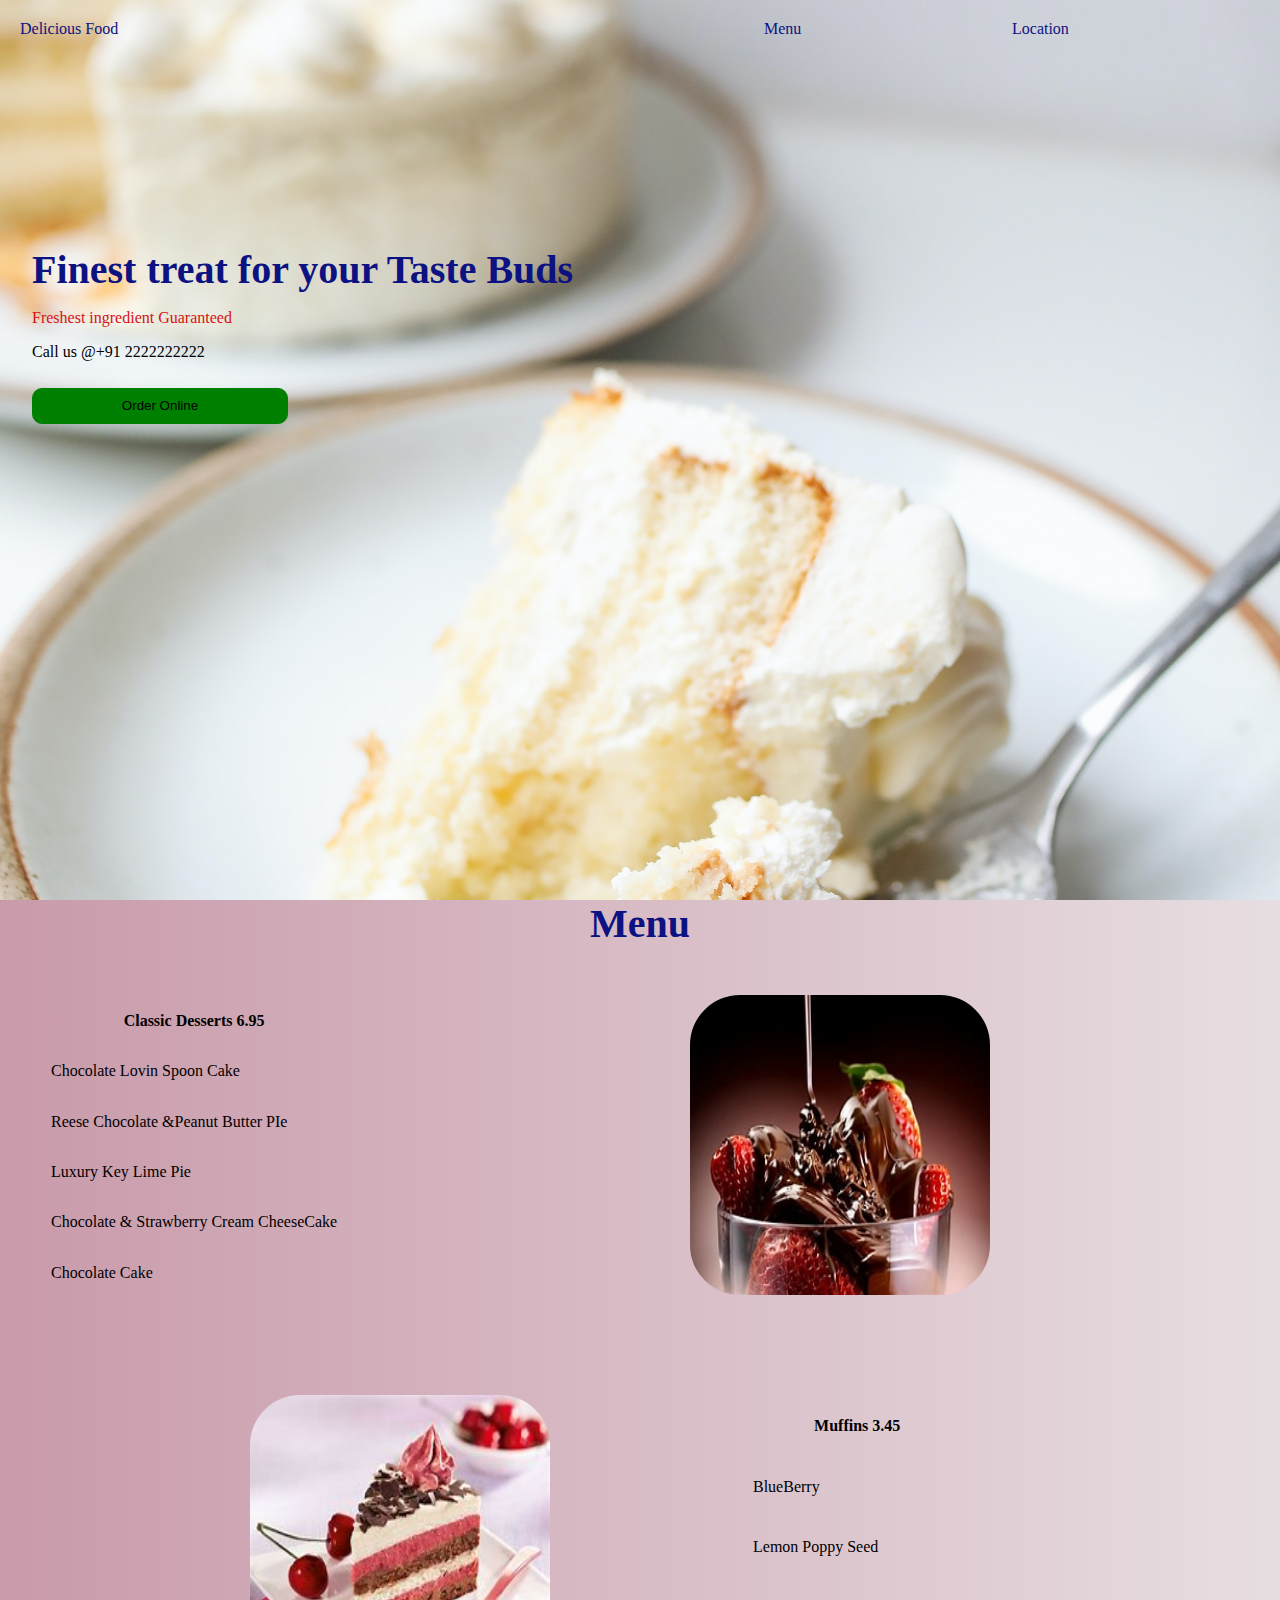
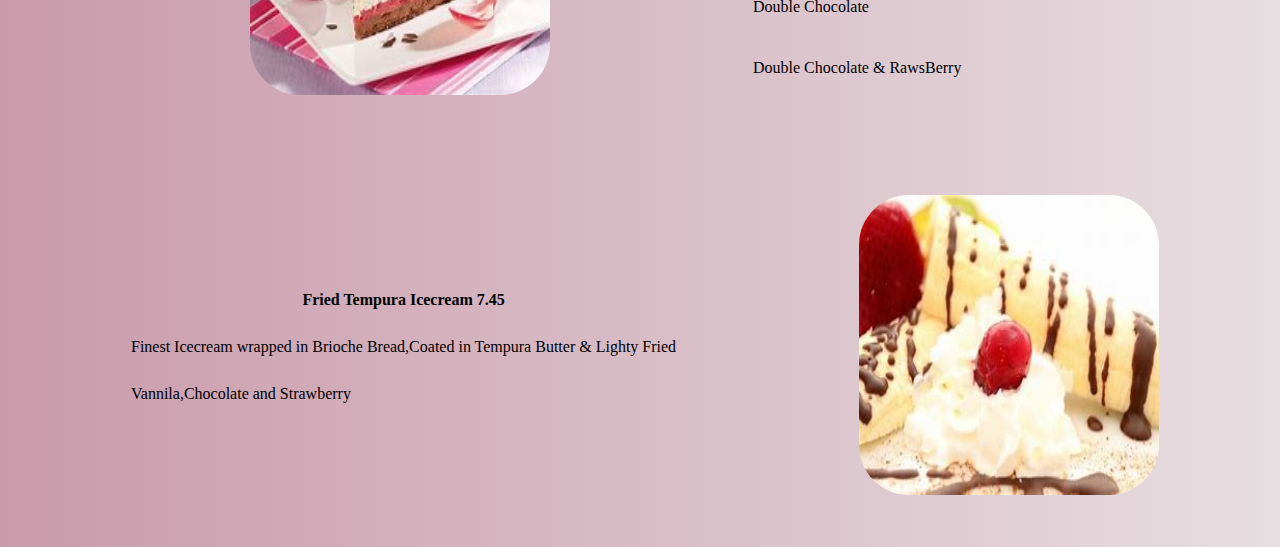
<file: index.html>
<!DOCTYPE html>
<html lang="en">

<head>
    <meta charset="UTF-8">
    <meta name="viewport" content="width=device-width, initial-scale=1.0">
    <link rel="stylesheet" href="style.css">
    <title>Delicious Food- Restaurant in Chennai</title>
</head>

<body>
    <div class="landing">
        <header>
            
            <a href="index.html" id="logo">Delicious Food </a>
            <nav>
                <a href="">Menu</a>
                <a href="">Location</a>
            </nav>
        </header>

        <div class="maintext">
            <div class="tagline1">
                Finest treat for your Taste Buds
            </div>
            <div class="tagline2">
                Freshest ingredient Guaranteed
            </div>
            <div class="callus">
                Call us @+91 2222222222
            </div>
            <button>
                Order Online
            </button>

        </div>
    </div>
    <h2 id="menuheading">Menu</h2>
    <div class="menu">
        <div class="des1">
            <table>
                <th>Classic Desserts 6.95</th>
                <tr>
                    <td>Chocolate Lovin Spoon Cake</td>
                </tr>
                <tr>
                    <td>Reese Chocolate &Peanut Butter PIe</td>
                </tr>
                <tr>
                    <td>Luxury Key Lime Pie</td>
                </tr>
                <tr>
                    <td>Chocolate & Strawberry Cream CheeseCake</td>
                </tr>
                <tr>
                    <td>Chocolate Cake</td>
                </tr>

            </table>
        <div class="img" style="padding-left: 350px; float: right;"><img src="des.jpg" alt=""></div>
        </div> 
        <div class="des2">
        <div class="img"style="padding-right: 200px; float: left;"><img src="des1.jpg" alt=""></div>         
            <table>
                <th>Muffins 3.45</th>
                <tr>
                    <td>BlueBerry</td>
                </tr>
                <tr>
                    <td>Lemon Poppy Seed</td>
                </tr>
                <tr>
                    <td>Double Chocolate</td>
                </tr>
                <tr>
                    <td>Double Chocolate & RawsBerry</td>
                </tr>
            </table>
        </div>  
            <div class="des3">
            
            <table class="table">
                <th>Fried Tempura Icecream 7.45</th>
                <tr>
                    <td>
                        Finest Icecream wrapped in Brioche Bread,Coated in Tempura Butter & Lighty Fried
                    </td>
                </tr>
                <tr>
                    <td>
                        Vannila,Chocolate and Strawberry
                    </td>
                </tr>
            </table>
            <div class="img" style="padding-left: 100px; float: right;"><img src="des3.jpg" alt=""></div>
        </div>
    </div>
</body>

</html>
</file>
<file: style.css>
:root{
        --blue:#0D1282;
        --red:#D71313;
        --green:green;
        --yellow:yellow;
    }
    
    body,h2{
        margin: 0;
        font-family:'Times New Roman', Times, serif;
    }
    .landing{
        background-image: url(cake.jpg);
        background-size: cover;
        background-position:center;
        height: 100vh;
    }
    header a{
        text-decoration: none;
        color:var(--blue) ;
    }
    header{
        display: flex;
        padding: 1.25em;
    }
    #logo{
        flex: 3;
    }
    nav{
        flex: 2;
        display: flex;
    }
    nav a{
        flex: 1;
    }
    nav a:hover{
        color: var(--green);
    }
    .maintext{
        display: flex;
        flex-direction: column;
        height: 50vh;
        justify-content: center;
        padding: 2em;
    }
    .tagline1{
        color: var(--blue);
        font-size: 2.5em;
        font-weight: bolder;
    }
    .tagline2{
        color: var(--red);
    }
    .maintext div{
        margin-top: 1em;
    }
    .maintext button{
        width: 20vw;
        margin-top: 2em;
        border-radius: 10px;
        padding: .7em;
        background-color: var(--green);
        border: 1px solid var(--green);


    }
    .menu{
        background: linear-gradient(to right, rgb(201,154, 170),rgb(231, 222, 225));
    }
    .des1{
        display: flex;
        flex: 1;
       padding: 3em;
        
    }
    .des2{
        display: flex;
        padding: 3em;
        flex: 1;
        padding-left: 250px;
    }
    .des3{
        display: flex;
        padding: 3em;
        flex: 1;
    }
    .table{
        padding: 5em;
    }
    img{
        width: 300px;
        height: 300px;
        border-radius: 50px;
        flex: 2;
        align-items: center;
    }
    #menuheading{
        background: linear-gradient(to right, rgb(201,154, 170),rgb(231, 222, 225));
        font-size: 2.5em;
        color: #0D1282;
        justify-content: center;
        display: flex;
    }
    .logo{
    width: 5px;
    height: 5px;
   }
</file>
